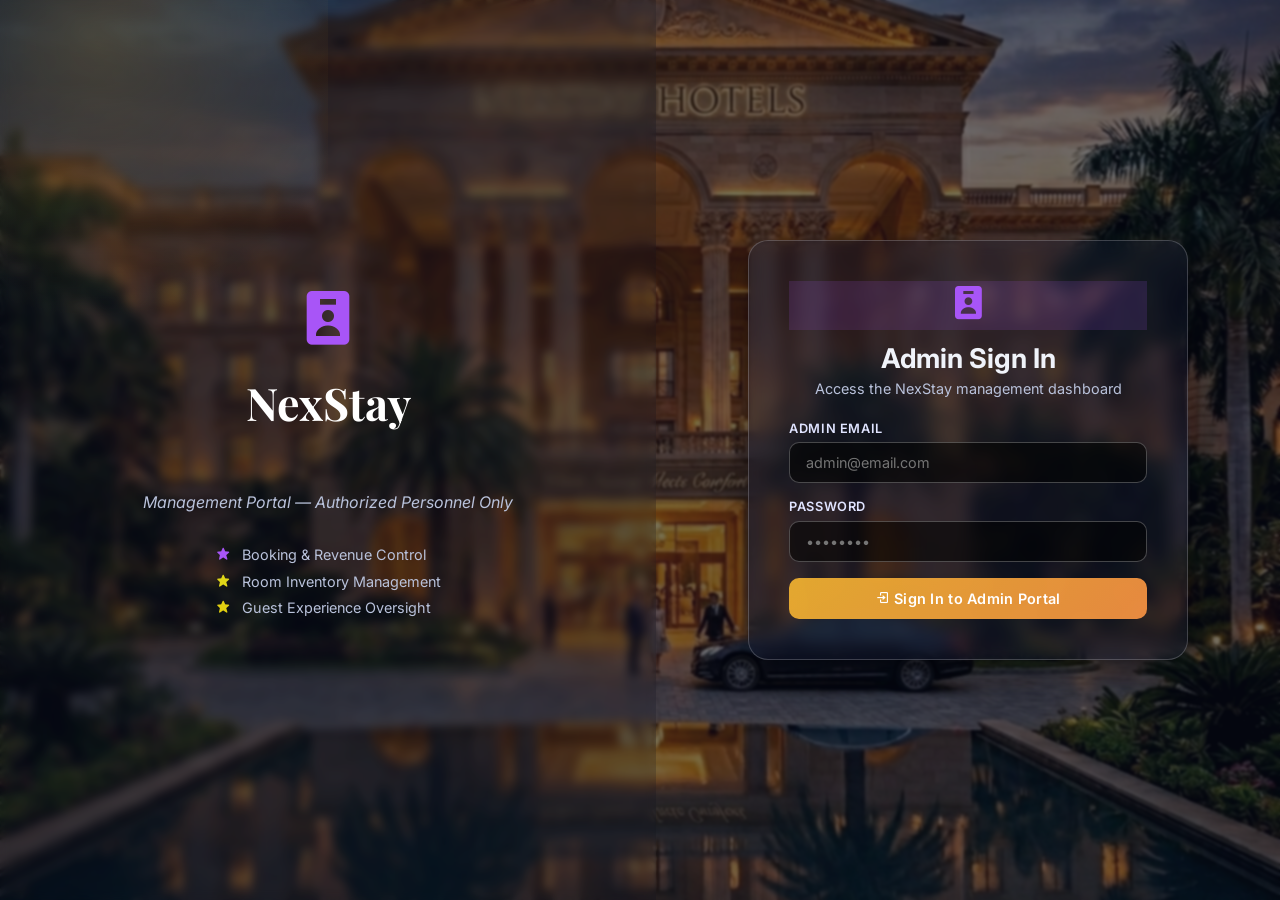
<file: admin.html>
<!DOCTYPE html>
<html lang="en">

<head>
  <meta charset="UTF-8" />
  <meta name="viewport" content="width=device-width,initial-scale=1.0" />
  <title>NexStay Hotel — Admin Portal</title>
  <meta name="description" content="NexStay Hotel Admin Portal — Manage bookings, rooms, and hotel operations." />
  <link rel="preconnect" href="https://fonts.googleapis.com" />
  <link
    href="https://fonts.googleapis.com/css2?family=Inter:wght@300;400;500;600;700;800&family=Playfair+Display:wght@600;700&display=swap"
    rel="stylesheet" />
  <link rel="stylesheet" href="style.css" />
  <link href='https://unpkg.com/boxicons@2.1.4/css/boxicons.min.css' rel='stylesheet'>
  <style>
    .admin-portal-hint {
      background: transparent;
      border: 1px solid rgb(236, 205, 34);
      border-radius: 8px;
      padding: .55rem .9rem;
      font-size: .8rem;
      color: black;
      line-height: 1.4;
      margin-bottom: .75rem;
    }

    .admin-portal-hint a {
      color: goldenrod;
      cursor: pointer;
    }
  </style>
</head>

<body>

  <!-- ===== ADMIN LOGIN ===== -->
  <div id="admin-auth-section">
    <div id="page-admin-login" class="auth-page active" style="min-height:100vh;display:flex">
      <div class="auth-left">
        <div class="auth-brand-hero">
          <div class="hero-logo" style="background:transparent;border-color:transparent"><i class='bx bxs-user-badge'
              style="color:#a855f7"></i></div>
          <h1 class="hero-hotel-name">NexStay<br /><span style="color:transparent">Admin</span></h1>
          <p class="hero-tagline">Management Portal — Authorized Personnel Only</p>
          <div class="hero-features">
            <div class="hero-feat"><span><i class='bx bxs-star' style="color:#a855f7"></i></span> Booking & Revenue
              Control</div>
            <div class="hero-feat"><span><i class='bx bxs-star' style="color:#e0d618"></i></span> Room Inventory
              Management</div>
            <div class="hero-feat"><span><i class='bx bxs-star' style="color:#e1cf11"></i></span> Guest Experience
              Oversight</div>
          </div>
        </div>
      </div>
      <div class="auth-right">
        <div class="auth-card">
          <div class="auth-card-icon" style="background:rgba(168,85,247,.15);border-color:rgba(168,85,247,.3)"><i
              class='bx bxs-user-badge' style="color:#a855f7"></i></div>
          <h2 class="auth-title">Admin Sign In</h2>
          <p class="auth-sub">Access the NexStay management dashboard</p>
          <div id="admin-login-error" class="auth-error hidden"></div>

          <div class="form-group">
            <label>Admin Email</label>
            <input type="email" id="admin-email" placeholder="admin@email.com" />
          </div>
          <div class="form-group">
            <label>Password</label>
            <input type="password" id="admin-pw" placeholder="••••••••"
              onkeydown="if(event.key==='Enter') adminLogin()" />
          </div>
          <button class="btn-primary full-w" onclick="adminLogin()"
            style="background:linear-gradient(135deg,#7c3aed,#a855f7)">
            <i class='bx bx-log-in'></i> Sign In to Admin Portal
          </button>
        </div>
      </div>
    </div>
  </div>

  <!-- ===== ADMIN APP ===== -->
  <div id="admin-app-section" class="hidden">
    <div class="app-layout">
      <!-- SIDEBAR -->
      <aside class="sidebar">
        <div class="sidebar-brand">
          <i class='bx bxs-user-badge' style="color:#a855f7"></i>
          <span>NexStay <strong>Admin</strong></span>
        </div>
        <nav class="sidebar-nav">
          <div class="nav-label">MANAGEMENT</div>
          <a class="nav-item" id="anav-dashboard" onclick="ashowPage('dashboard')"><span class="nav-icon"><i
                class='bx bxs-dashboard'></i></span> Dashboard</a>
          <a class="nav-item" id="anav-allbookings" onclick="ashowPage('allbookings')"><span class="nav-icon"><i
                class='bx bx-list-ul'></i></span> All Bookings</a>
          <a class="nav-item" id="anav-rooms" onclick="ashowPage('rooms')"><span class="nav-icon"><i
                class='bx bx-bed'></i></span> Manage Rooms</a>
          <div class="nav-label" style="margin-top:1rem">ACCOUNT</div>
          <a class="nav-item" id="anav-settings" onclick="ashowPage('settings')"><span class="nav-icon"><i
                class='bx bx-cog'></i></span> Settings</a>
          <a class="nav-item" onclick="adminLogout()"><span class="nav-icon"><i class='bx bx-log-out'></i></span>
            Logout</a>
        </nav>
        <div class="sidebar-footer" id="admin-sidebar-user">
          <div class="footer-avatar" id="admin-avatar">A</div>
          <div>
            <div class="footer-name" id="admin-name">—</div>
            <div class="footer-role" style="color:#e5da0a;font-size:.72rem">Administrator</div>
          </div>
        </div>
      </aside>

      <!-- MAIN -->
      <main class="main-content">
        <div class="topbar">
          <div class="topbar-hotel"><i class='bx bxs-user-badge' style="color:#f0f81a"></i> <strong>NexStay
              Admin</strong> <span class="topbar-divider">|</span> <span id="admin-topbar-page">Dashboard</span></div>
          <div class="topbar-right">
            <span class="topbar-user" onclick="ashowPage('settings')"><i class='bx bx-user'></i> <span
                id="admin-topbar-name">Admin</span></span>
          </div>
        </div>

        <!-- DASHBOARD -->
        <div id="apage-dashboard" class="page active">
          <div class="page-header">
            <div>
              <h1 class="page-title">Admin Dashboard</h1>
              <p class="page-sub">Hotel operations overview — bookings, revenue, and room status</p>
            </div>
          </div>
          <div class="stats-grid">
            <div class="stat-card" style="--accent:#f7b731">
              <div class="stat-icon"><i class='bx bx-wallet'></i></div>
              <div class="stat-value" id="astat-revenue">₱0</div>
              <div class="stat-label">Total Revenue</div>
              <div class="stat-trend">↑ Confirmed bookings</div>
            </div>
            <div class="stat-card" style="--accent:#00c9a7">
              <div class="stat-icon"><i class='bx bx-check-circle'></i></div>
              <div class="stat-value" id="astat-confirmed">0</div>
              <div class="stat-label">Confirmed Bookings</div>
              <div class="stat-trend">↑ Active reservations</div>
            </div>
            <div class="stat-card" style="--accent:#f7b731">
              <div class="stat-icon"><i class='bx bx-bed'></i></div>
              <div class="stat-value" id="astat-available">0</div>
              <div class="stat-label">Available Rooms</div>
              <div class="stat-trend" id="astat-avail-sub">of 0 total rooms</div>
            </div>
            <div class="stat-card" style="--accent:#a855f7">
              <div class="stat-icon"><i class='bx bx-link'></i></div>
              <div class="stat-label" style="font-size:.82rem;margin-top:.3rem">Portal Links</div>
              <a href="/" target="_blank" class="portal-link-btn portal-link-user"
                style="margin-top:.3rem;font-size:.75rem">User / Guest Portal</a>
            </div>
          </div>
          <div class="dashboard-grid">
            <div class="card">
              <div class="card-header">
                <h2 class="card-title"><i class='bx bx-calendar'
                    style='color:var(--gold);margin-right:.4rem'></i>Booking Calendar</h2>
                <button class="btn-ghost" onclick="ashowPage('allbookings')">View All →</button>
              </div>
              <div class="cal-nav">
                <button class="cal-nav-btn" onclick="acalPrev()"><i class='bx bx-chevron-left'></i></button>
                <span id="acal-month-label" class="cal-month-label">—</span>
                <button class="cal-nav-btn" onclick="acalNext()"><i class='bx bx-chevron-right'></i></button>
              </div>
              <div class="cal-grid" id="acal-grid"></div>
              <div class="cal-legend">
                <span class="cal-dot" style="background:var(--gold)"></span><span>Booked</span>
                <span class="cal-dot" style="background:#00c9a7"></span><span>Check-In</span>
                <span class="cal-dot" style="background:#fd9644"></span><span>Check-Out</span>
                <span class="cal-dot" style="background:#a855f7"></span><span>Today</span>
              </div>
              <div id="acal-events-list" style="margin-top:.8rem"></div>
            </div>
            <div class="side-cards">
              <div class="card">
                <div class="card-header" style="margin-bottom:.8rem">
                  <h2 class="card-title"><i class='bx bx-list-ul'
                      style='color:var(--gold);margin-right:.4rem'></i>Recent Bookings</h2>
                  <button class="btn-ghost" onclick="ashowPage('allbookings')">View All →</button>
                </div>
                <div id="adash-recent-bookings"></div>
              </div>
              <div class="card">
                <h2 class="card-title" style="margin-bottom:1rem">Room Status</h2>
                <div id="aroom-status-list"></div>
              </div>
              <div class="card">
                <h2 class="card-title" style="margin-bottom:1rem"><i class='bx bx-line-chart' style='color:var(--gold);margin-right:.4rem'></i>Revenue Breakdown</h2>
                <div id="arevenue-breakdown-list"></div>
              </div>
            </div>
          </div>
        </div>

        <!-- ALL BOOKINGS -->
        <div id="apage-allbookings" class="page">
          <div class="page-header">
            <div>
              <h1 class="page-title">All Bookings</h1>
              <p class="page-sub">View, update, and manage all hotel reservations</p>
            </div>
          </div>
          <div class="card">
            <div class="card-header" style="margin-bottom:1rem">
              <select id="aab-filter" onchange="arenderAllBookings()" class="form-control" style="width:auto">
                <option value="All">All Bookings</option>
                <option value="Confirmed">Confirmed</option>
                <option value="Pending">Pending</option>
                <option value="Completed">Completed</option>
                <option value="Cancelled">Cancelled</option>
              </select>
            </div>
            <div style="overflow-x:auto">
              <table class="bookings-table">
                <thead>
                  <tr>
                    <th>Ref</th>
                    <th>Guest</th>
                    <th>Room</th>
                    <th>Check-In</th>
                    <th>Check-Out</th>
                    <th>Total</th>
                    <th>Status</th>
                    <th>Actions</th>
                  </tr>
                </thead>
                <tbody id="aall-tbody"></tbody>
              </table>
            </div>
          </div>
        </div>

        <!-- MANAGE ROOMS -->
        <div id="apage-rooms" class="page">
          <div class="page-header">
            <div>
              <h1 class="page-title">Manage Rooms</h1>
              <p class="page-sub">Add, edit, and configure hotel rooms</p>
            </div>
            <button class="btn-primary" onclick="aopenAddRoomModal()"><i class='bx bx-plus'></i> Add Room</button>
          </div>
          <div class="card">
            <div id="arooms-table-wrap" style="overflow-x:auto">
              <table class="bookings-table">
                <thead>
                  <tr>
                    <th>ID</th>
                    <th>Name</th>
                    <th>Type</th>
                    <th>Floor</th>
                    <th>Cap</th>
                    <th>Rate/Night</th>
                    <th>Status</th>
                    <th>Rating</th>
                    <th>Actions</th>
                  </tr>
                </thead>
                <tbody id="arooms-tbody"></tbody>
              </table>
            </div>
          </div>
        </div>

        <!-- SETTINGS -->
        <div id="apage-settings" class="page">
          <div class="page-header">
            <div>
              <h1 class="page-title">Admin Settings</h1>
              <p class="page-sub">Manage your admin profile and password</p>
            </div>
          </div>
          <div class="settings-grid">
            <div class="card">
              <div class="section-label">PROFILE</div>
              <h2 class="card-title" style="margin-bottom:1.2rem">Edit Profile</h2>
              <div class="form-row">
                <div class="form-group"><label>First Name</label><input type="text" id="aset-fname" /></div>
                <div class="form-group"><label>Last Name</label><input type="text" id="aset-lname" /></div>
              </div>
              <div class="form-group"><label>Email</label><input type="email" id="aset-email" /></div>
              <div class="form-group"><label>Phone</label><input type="tel" id="aset-phone" /></div>
              <button class="btn-primary" onclick="asaveProfile()"><i class='bx bx-save'></i> Save Profile</button>
            </div>
            <div class="card">
              <div class="section-label">SECURITY</div>
              <h2 class="card-title" style="margin-bottom:1.2rem">Change Password</h2>
              <div class="form-group"><label>Current Password</label><input type="password" id="aset-oldpw" /></div>
              <div class="form-group"><label>New Password</label><input type="password" id="aset-newpw" /></div>
              <div class="form-group"><label>Confirm New Password</label><input type="password" id="aset-cpw" /></div>
              <button class="btn-primary" onclick="achangePassword()"><i class='bx bx-lock-alt'></i> Change
                Password</button>
            </div>
          </div>
        </div>
      </main>
    </div>
  </div>

  <!-- MANAGE ROOM MODAL -->
  <div id="amanage-room-modal" class="modal-overlay" onclick="acloseManageRoomModal(event)"
    style="display:none;z-index:3000">
    <div class="modal-box" style="max-width:560px;max-height:90vh;overflow-y:auto">
      <button class="modal-close" onclick="acloseManageRoomModal()"><i class='bx bx-x'></i></button>
      <div style="padding:1.5rem 0 0">
        <div class="section-label" id="amr-mode-label">MANAGE ROOM</div>
        <h2 class="card-title" id="amanage-room-title" style="margin-bottom:1.5rem">Edit Room Details</h2>
        <div class="form-group">
          <label style="display:flex;align-items:center;justify-content:space-between">
            <span>Room Photos</span>
            <label for="amr-photo-upload" class="btn-ghost" style="cursor:pointer;font-size:.8rem;color:var(--gold)"><i
                class='bx bx-image-add'></i> Add Photo</label>
          </label>
          <input type="file" id="amr-photo-upload" accept="image/*" multiple style="display:none"
            onchange="amrHandleUpload(this)" />
          <div id="amr-photo-preview" class="mr-photo-grid"></div>
        </div>
        <div class="form-group"><label>Room ID / Number</label><input type="text" id="amr-id" placeholder="e.g. 401" />
        </div>
        <div class="form-group"><label>Room Name</label><input type="text" id="amr-name"
            placeholder="e.g. The Ocean Suite" /></div>
        <div class="form-row">
          <div class="form-group"><label>Room Type</label>
            <select id="amr-type">
              <option value="Standard">Standard</option>
              <option value="Deluxe">Deluxe</option>
              <option value="Suite">Suite</option>
              <option value="Family">Family</option>
            </select>
          </div>
          <div class="form-group"><label>Floor</label><input type="text" id="amr-floor" placeholder="e.g. Floor 4" />
          </div>
        </div>
        <div class="form-group" id="amr-status-wrap" style="display:none">
          <label>Room Status <span style="color:var(--text-muted);font-size:.78rem">(auto-managed)</span></label>
          <select id="amr-status">
            <option value="Available">Available</option>
            <option value="Occupied">Occupied</option>
            <option value="Maintenance">Maintenance — Set manually</option>
          </select>
        </div>
        <div class="form-row">
          <div class="form-group"><label>Rate per Night (₱)</label><input type="number" id="amr-rate"
              placeholder="e.g. 2500" min="0" /></div>
          <div class="form-group"><label>Capacity (guests)</label><input type="number" id="amr-cap" placeholder="e.g. 2"
              min="1" max="10" /></div>
        </div>
        <div class="form-group"><label>Description</label><textarea id="amr-desc" rows="3"
            placeholder="Room description..."></textarea></div>
        <div class="form-group"><label>Amenities <span
              style="color:var(--text-muted);font-size:.78rem">(comma-separated)</span></label><input type="text"
            id="amr-amenities" placeholder="WiFi, TV, AC, Mini-bar" /></div>
        <div class="form-group">
          <label>What's Inside This Room <span style="color:var(--text-muted);font-size:.78rem">(one item per
              line)</span></label>
          <textarea id="amr-inside" rows="4"
            placeholder="Queen Bed&#10;42&quot; Smart TV&#10;Rain Shower&#10;Coffee Maker"></textarea>
        </div>
        <div class="form-actions" style="margin-top:1.2rem">
          <button class="btn-outline" onclick="acloseManageRoomModal()">Cancel</button>
          <button class="btn-primary" onclick="asaveRoomChanges()"><i class='bx bx-save'></i> Save Changes</button>
        </div>
      </div>
    </div>
  </div>

  <div id="admin-toast" class="toast"></div>
  <script src="admin.js"></script>
</body>

</html>
</file>
<file: style.css>
:root {
    --bg-trans: rgba(10, 15, 30, 0.65);
    --sidebar-trans: rgba(6, 10, 22, 0.7);
    --card-glass: rgba(20, 28, 45, 0.65);
    --border-glass: rgba(255, 255, 255, 0.2);
    --text: #f0f3fa;
    --text-muted: #b9c2db;
    --accent: #6c63ff;
    --accent2: #f7b731;
    --gold: #f7c35c;
    --success: #2edfa7;
    --danger: #ff7b89;
    --warning: #fdac6e;
    --radius: 18px;
    --shadow: 0 12px 32px rgba(0, 0, 0, 0.35);
}

* {
    margin: 0;
    padding: 0;
    box-sizing: border-box;
}

body {
    font-family: 'Inter', sans-serif;
    background: url('images/Gemini_Generated_Image_cyi25ocyi25ocyi2.png') no-repeat center center fixed;
    background-size: cover;
    color: var(--text);
    min-height: 100vh;
    overflow-x: hidden;
}

/* Overlay for better text readability while keeping background visible */
body::before {
    content: '';
    position: fixed;
    top: 0;
    left: 0;
    width: 100%;
    height: 100%;
    background: rgba(8, 12, 28, 0.55);
    backdrop-filter: blur(1px);
    z-index: -1;
    pointer-events: none;
}

a {
    cursor: pointer;
    text-decoration: none;
}

input,
select,
textarea {
    width: 100%;
    padding: 0.7rem 1rem;
    border-radius: 10px;
    border: 1.5px solid rgba(255, 255, 255, 0.25);
    background: rgba(0, 0, 0, 0.55) !important;
    color: var(--text);
    font-family: 'Inter', sans-serif;
    font-size: 0.9rem;
    outline: none;
    transition: 0.2s;
}

input:focus,
select:focus,
textarea:focus {
    border-color: var(--accent);
    background: rgba(20, 30, 55, 0.9) !important;
    box-shadow: 0 0 0 3px rgba(247, 183, 49, 0.15);
}

textarea {
    resize: vertical;
}

label {
    display: block;
    font-size: 0.8rem;
    font-weight: 600;
    color: #e0e4ff;
    margin-bottom: 0.4rem;
    text-transform: uppercase;
    letter-spacing: 0.05em;
}

.hidden {
    display: none !important;
}

/* BUTTONS */
.btn-primary {
    background: linear-gradient(135deg, rgba(247, 183, 49, 0.9), rgba(253, 150, 68, 0.9)) !important;
    backdrop-filter: blur(2px);
    color: #fff;
    border: none;
    padding: 0.75rem 1.5rem;
    border-radius: 10px;
    font-family: 'Inter', sans-serif;
    font-weight: 600;
    font-size: 0.9rem;
    cursor: pointer;
    transition: 0.25s;
    letter-spacing: 0.02em;
}

.btn-primary:hover {
    transform: translateY(-2px);
    box-shadow: 0 8px 24px rgba(247, 183, 49, 0.4);
}

.btn-outline {
    background: rgba(0, 0, 0, 0.5) !important;
    color: var(--text);
    border: 1.5px solid rgba(255, 255, 255, 0.3);
    padding: 0.75rem 1.5rem;
    border-radius: 10px;
    font-family: 'Inter', sans-serif;
    font-weight: 500;
    font-size: 0.9rem;
    cursor: pointer;
    transition: 0.25s;
}

.btn-outline:hover {
    border-color: var(--accent);
    color: var(--accent);
    background: rgba(247, 183, 49, 0.2) !important;
}

.btn-ghost {
    background: transparent;
    border: none;
    color: var(--accent);
    font-family: 'Inter', sans-serif;
    font-weight: 600;
    font-size: 0.85rem;
    cursor: pointer;
    padding: 0.4rem 0.8rem;
    border-radius: 8px;
    transition: 0.2s;
}

.btn-ghost:hover {
    background: rgba(247, 183, 49, 0.15);
}

.full-w {
    width: 100%;
}

/* AUTH */
#auth-section {
    min-height: 100vh;
}

.auth-page {
    display: none;
    min-height: 100vh;
    flex-direction: row;
}

.auth-page.active {
    display: flex;
}

.auth-left {
    flex: 1;
    background: rgba(10, 15, 32, 0.2) !important;
    backdrop-filter: blur(5px);
    display: flex;
    align-items: center;
    justify-content: center;
    padding: 3rem;
    position: relative;
    overflow: hidden;
}

.auth-left::before {
    content: '';
    position: absolute;
    top: -30%;
    left: -20%;
    width: 70%;
    height: 70%;
    background: radial-gradient(circle, rgba(247, 183, 49, 0.2) 0%, transparent 70%);
    pointer-events: none;
}

.auth-brand-hero {
    text-align: center;
    position: relative;
    z-index: 1;
}

.hero-logo {
    font-size: 4rem;
    margin-bottom: 1rem;
    animation: float 3s ease-in-out infinite;
}

@keyframes float {

    0%,
    100% {
        transform: translateY(0);
    }

    50% {
        transform: translateY(-10px);
    }
}

.hero-hotel-name {
    font-family: 'Playfair Display', serif;
    font-size: 2.8rem;
    line-height: 1.15;
    color: #fff;
    margin-bottom: 0.75rem;
}

.hero-hotel-name span {
    color: var(--gold);
}

.hero-tagline {
    color: var(--text-muted);
    font-size: 1rem;
    margin-bottom: 2rem;
    font-style: italic;
}

.hero-features {
    display: flex;
    flex-direction: column;
    gap: 0.6rem;
    text-align: left;
    display: inline-flex;
}

.hero-feat {
    color: var(--text-muted);
    font-size: 0.9rem;
}

.hero-feat span {
    color: var(--gold);
    margin-right: 0.5rem;
}

.auth-right {
    flex: 1;
    display: flex;
    align-items: center;
    justify-content: center;
    padding: 2rem;
    background: transparent !important;
}

.auth-card {
    background: rgba(20, 28, 50, 0.35) !important;
    backdrop-filter: blur(8px);
    border: 1px solid rgba(255, 255, 255, 0.2);
    border-radius: 20px;
    padding: 2.5rem;
    width: 100%;
    max-width: 440px;
    box-shadow: var(--shadow);
}

.auth-card-icon {
    font-size: 2.5rem;
    text-align: center;
    margin-bottom: 0.75rem;
}

.auth-title {
    font-size: 1.7rem;
    font-weight: 700;
    text-align: center;
    margin-bottom: 0.3rem;
}

.auth-sub {
    text-align: center;
    color: var(--text-muted);
    font-size: 0.9rem;
    margin-bottom: 1.5rem;
}

.auth-btn {
    margin-top: 0.5rem;
    padding: 0.9rem;
}

.auth-switch {
    text-align: center;
    margin-top: 1rem;
    font-size: 0.85rem;
    color: var(--text-muted);
}

.auth-switch a {
    color: var(--accent);
    font-weight: 600;
    cursor: pointer;
}

.auth-switch a:hover {
    text-decoration: underline;
}

.auth-error {
    background: rgba(252, 92, 125, 0.15);
    border: 1px solid var(--danger);
    color: var(--danger);
    padding: 0.75rem 1rem;
    border-radius: 10px;
    font-size: 0.85rem;
    margin-bottom: 1rem;
}

.auth-demo-hint {
    text-align: center;
    margin-top: 0.75rem;
    font-size: 0.75rem;
    color: var(--text-muted);
    background: rgba(0, 0, 0, 0.5);
    backdrop-filter: blur(4px);
    padding: 0.5rem;
    border-radius: 8px;
}

.pw-wrap {
    position: relative;
}

.pw-wrap input {
    padding-right: 2.8rem;
}

.pw-toggle {
    position: absolute;
    right: 0.75rem;
    top: 50%;
    transform: translateY(-50%);
    background: none;
    border: none;
    cursor: pointer;
    font-size: 1rem;
    color: var(--text-muted);
}

/* APP LAYOUT */
#app-section {
    display: flex;
    min-height: 100vh;
}

.sidebar {
    width: 240px;
    background: rgba(6, 10, 22, 0.7) !important;
    backdrop-filter: blur(16px);
    border-right: 1px solid rgba(255, 255, 255, 0.15);
    display: flex;
    flex-direction: column;
    position: fixed;
    top: 0;
    left: 0;
    height: 100vh;
    z-index: 100;
    transition: 0.3s;
}

.sidebar-brand {
    padding: 1.5rem 1.25rem 1rem;
    display: flex;
    align-items: center;
    gap: 0.75rem;
    border-bottom: 1px solid rgba(255, 255, 255, 0.1);
}

.brand-icon {
    font-size: 1.8rem;
}

.brand-name {
    font-family: 'Playfair Display', serif;
    font-size: 1.1rem;
    font-weight: 700;
    color: #fff;
}

.brand-sub {
    font-size: 0.7rem;
    color: var(--text-muted);
}

.sidebar-nav {
    flex: 1;
    padding: 1rem 0.75rem;
    overflow-y: auto;
}

.nav-label {
    font-size: 0.65rem;
    font-weight: 700;
    color: var(--text-muted);
    letter-spacing: 0.12em;
    padding: 0.5rem 0.5rem 0.25rem;
    text-transform: uppercase;
}

.nav-item {
    display: flex;
    align-items: center;
    gap: 0.75rem;
    padding: 0.7rem 0.9rem;
    border-radius: 10px;
    color: var(--text-muted);
    font-size: 0.88rem;
    font-weight: 500;
    margin-bottom: 0.15rem;
    transition: 0.2s;
    cursor: pointer;
}

.nav-item:hover {
    background: rgba(247, 183, 49, 0.2);
    color: var(--text);
}

.nav-item.active {
    background: linear-gradient(135deg, rgba(247, 183, 49, 0.3), rgba(253, 150, 68, 0.15));
    color: #fff;
    border-left: 3px solid var(--accent);
}

.nav-icon {
    font-size: 1rem;
    width: 20px;
    text-align: center;
}

.sidebar-footer {
    padding: 1rem 1.25rem;
    border-top: 1px solid rgba(255, 255, 255, 0.1);
    display: flex;
    align-items: center;
    gap: 0.75rem;
}

.footer-avatar {
    width: 36px;
    height: 36px;
    border-radius: 50%;
    background: linear-gradient(135deg, var(--accent), var(--accent2));
    display: flex;
    align-items: center;
    justify-content: center;
    font-weight: 700;
    font-size: 0.85rem;
    flex-shrink: 0;
}

.footer-name {
    font-size: 0.85rem;
    font-weight: 600;
    color: #fff;
}

.footer-role {
    font-size: 0.72rem;
    color: var(--text-muted);
}

.main-content {
    margin-left: 240px;
    flex: 1;
    display: flex;
    flex-direction: column;
    min-height: 100vh;
}

.topbar {
    background: rgba(10, 15, 30, 0.7) !important;
    backdrop-filter: blur(14px);
    border-bottom: 1px solid rgba(255, 255, 255, 0.15);
    padding: 0.85rem 1.75rem;
    display: flex;
    justify-content: space-between;
    align-items: center;
    position: sticky;
    top: 0;
    z-index: 50;
}

.topbar-hotel {
    font-size: 0.88rem;
    color: var(--text-muted);
}

.topbar-hotel strong {
    color: #fff;
}

.topbar-divider {
    margin: 0 0.5rem;
    opacity: 0.4;
}

.topbar-right {
    display: flex;
    align-items: center;
    gap: 1rem;
}

.topbar-user {
    font-size: 0.85rem;
    color: var(--text-muted);
    cursor: pointer;
    padding: 0.35rem 0.75rem;
    border-radius: 8px;
    transition: 0.2s;
    background: rgba(255, 255, 255, 0.04);
}

.topbar-user:hover {
    background: rgba(247, 183, 49, 0.12);
    color: var(--accent);
}

/* PAGES */
.page {
    display: none;
    padding: 2rem 1.75rem;
    animation: fadeIn 0.3s ease;
}

.page.active {
    display: block;
}

@keyframes fadeIn {
    from {
        opacity: 0;
        transform: translateY(8px);
    }

    to {
        opacity: 1;
        transform: translateY(0);
    }
}

.page-header {
    display: flex;
    justify-content: space-between;
    align-items: flex-start;
    margin-bottom: 1.75rem;
}

.page-title {
    font-size: 1.6rem;
    font-weight: 700;
    color: #fff;
    margin-bottom: 0.25rem;
}

.page-sub {
    color: var(--text-muted);
    font-size: 0.9rem;
}

.header-badge {
    background: rgba(247, 183, 49, 0.2);
    border: 1px solid rgba(247, 183, 49, 0.4);
    color: var(--accent);
    font-size: 0.72rem;
    font-weight: 600;
    padding: 0.35rem 0.75rem;
    border-radius: 20px;
    letter-spacing: 0.05em;
}

/* CARDS - All cards now have glass effect */
.card,
.stat-card,
.modal-box,
.filter-bar,
.confirm-body,
.billing-box,
.settings-avatar-row,
.summary-card,
.room-card,
.confirm-success {
    background: rgba(15, 22, 40, 0.15) !important;
    backdrop-filter: blur(4px) !important;
    border: 1px solid rgba(255, 255, 255, 0.2);
    border-radius: var(--radius);
    transition: 0.25s;
}

.card:hover,
.room-card:hover {
    border-color: rgba(247, 183, 49, 0.4);
    transform: translateY(-4px);
}

.card-header {
    display: flex;
    justify-content: space-between;
    align-items: center;
    margin-bottom: 1.25rem;
}

.card-title {
    font-size: 1rem;
    font-weight: 700;
    color: #fff;
}

/* STATS */
.stats-grid {
    display: grid;
    grid-template-columns: repeat(4, 1fr);
    gap: 1rem;
    margin-bottom: 1.5rem;
}

.stat-card {
    padding: 1.25rem 1.5rem;
    position: relative;
    overflow: hidden;
    cursor: default;
}

.stat-card::before {
    content: '';
    position: absolute;
    top: 0;
    left: 0;
    right: 0;
    height: 3px;
    background: var(--accent);
}

.stat-icon {
    font-size: 1.6rem;
    margin-bottom: 0.5rem;
}

.stat-value {
    font-size: 1.8rem;
    font-weight: 800;
    color: #fff;
    margin-bottom: 0.2rem;
}

.stat-label {
    font-size: 0.8rem;
    color: var(--text-muted);
    font-weight: 500;
}

.stat-trend {
    font-size: 0.75rem;
    color: var(--success);
    margin-top: 0.4rem;
    font-weight: 600;
}

/* DASHBOARD GRID */
.dashboard-grid {
    display: grid;
    grid-template-columns: 1fr 320px;
    gap: 1.25rem;
}

.side-cards {
    display: flex;
    flex-direction: column;
    gap: 1rem;
}

/* TABLE */
.table-wrap {
    overflow-x: auto;
}

.data-table {
    width: 100%;
    border-collapse: collapse;
    font-size: 0.85rem;
}

.data-table th {
    text-align: left;
    padding: 0.75rem 1rem;
    font-size: 0.72rem;
    font-weight: 700;
    color: var(--text-muted);
    text-transform: uppercase;
    letter-spacing: 0.08em;
    border-bottom: 1px solid rgba(255, 255, 255, 0.1);
}

.data-table td {
    padding: 0.85rem 1rem;
    border-bottom: 1px solid rgba(255, 255, 255, 0.08);
    color: var(--text);
    vertical-align: middle;
}

.data-table tr:hover td {
    background: rgba(247, 183, 49, 0.15) !important;
}

.data-table tr:last-child td {
    border-bottom: none;
}

/* ACTION BUTTONS */
.act-btn {
    background: rgba(247, 183, 49, 0.2);
    border: 1px solid rgba(247, 183, 49, 0.4);
    color: var(--accent);
    padding: 0.35rem 0.65rem;
    border-radius: 6px;
    font-size: 0.72rem;
    font-weight: 600;
    cursor: pointer;
    transition: 0.2s;
    font-family: 'Inter', sans-serif;
}

.act-btn:hover {
    background: var(--accent);
    color: #fff;
}

.act-btn.danger {
    background: rgba(252, 92, 125, 0.15);
    border-color: rgba(252, 92, 125, 0.3);
    color: var(--danger);
}

.act-btn.danger:hover {
    background: var(--danger);
    color: #fff;
}

/* BADGES */
.badge {
    padding: 0.3rem 0.75rem;
    border-radius: 20px;
    font-size: 0.72rem;
    font-weight: 700;
    letter-spacing: 0.04em;
    display: inline-block;
}

.badge-confirmed {
    background: rgba(0, 201, 167, 0.25);
    color: var(--success);
    border: 1px solid rgba(0, 201, 167, 0.5);
}

.badge-pending {
    background: rgba(247, 183, 49, 0.25);
    color: var(--gold);
    border: 1px solid rgba(247, 183, 49, 0.5);
}

.badge-completed {
    background: rgba(247, 183, 49, 0.25);
    color: var(--accent);
    border: 1px solid rgba(247, 183, 49, 0.5);
}

.badge-cancelled {
    background: rgba(252, 92, 125, 0.25);
    color: var(--danger);
    border: 1px solid rgba(252, 92, 125, 0.5);
}

/* ROOM STATUS */
.status-row {
    display: flex;
    justify-content: space-between;
    align-items: center;
    padding: 0.6rem 0;
    border-bottom: 1px solid rgba(255, 255, 255, 0.1);
    font-size: 0.85rem;
}

.status-row:last-child {
    border-bottom: none;
}

.status-dot {
    width: 9px;
    height: 9px;
    border-radius: 50%;
    display: inline-block;
    margin-right: 0.5rem;
}

/* FILTER BAR */
.filter-bar {
    display: flex;
    align-items: center;
    gap: 1rem;
    padding: 1rem 1.25rem;
    margin-bottom: 1.5rem;
    flex-wrap: wrap;
}

.filter-group {
    display: flex;
    flex-direction: column;
    gap: 0.3rem;
}

.filter-group label {
    font-size: 0.7rem;
    font-weight: 700;
    margin: 0;
}

.filter-group select {
    width: auto;
    padding: 0.5rem 0.9rem;
    font-size: 0.85rem;
}

.filter-count {
    margin-left: auto;
    font-size: 0.82rem;
    color: var(--text-muted);
    font-weight: 500;
}

.search-wrap {
    position: relative;
    display: flex;
    align-items: center;
}

.search-icon {
    position: absolute;
    left: 0.8rem;
    font-size: 0.9rem;
    pointer-events: none;
}

.search-wrap input {
    padding-left: 2.2rem;
    min-width: 220px;
}

/* ROOMS GRID */
.rooms-grid {
    display: grid;
    grid-template-columns: repeat(3, 1fr);
    gap: 1.25rem;
}

.room-card {
    overflow: hidden;
    cursor: pointer;
}

.room-card-img {
    position: relative;
    height: 185px;
    overflow: hidden;
}

.room-card-img img {
    width: 100%;
    height: 100%;
    object-fit: cover;
    transition: 0.4s;
}

.room-card:hover .room-card-img img {
    transform: scale(1.06);
}

.room-img-status {
    position: absolute;
    top: 0.6rem;
    left: 0.6rem;
    padding: 0.25rem 0.65rem;
    border-radius: 20px;
    font-size: 0.7rem;
    font-weight: 700;
}

.room-img-price {
    position: absolute;
    bottom: 0.6rem;
    right: 0.6rem;
    background: rgba(0, 0, 0, 0.75);
    color: #fff;
    padding: 0.25rem 0.7rem;
    border-radius: 8px;
    font-size: 0.8rem;
    font-weight: 700;
    backdrop-filter: blur(4px);
}

.room-card-body {
    padding: 1.1rem;
}

.room-card-top {
    display: flex;
    justify-content: space-between;
    align-items: flex-start;
    margin-bottom: 0.4rem;
}

.room-card-name {
    font-size: 1rem;
    font-weight: 700;
    color: #fff;
}

.room-card-rating {
    font-size: 0.78rem;
    color: var(--gold);
    font-weight: 600;
}

.room-card-meta {
    font-size: 0.78rem;
    color: var(--text-muted);
    margin-bottom: 0.75rem;
}

.amenity-tags {
    display: flex;
    flex-wrap: wrap;
    gap: 0.35rem;
    margin-bottom: 0.9rem;
}

.amenity-tag {
    background: rgba(247, 183, 49, 0.2);
    border: 1px solid rgba(247, 183, 49, 0.3);
    color: var(--accent);
    font-size: 0.7rem;
    font-weight: 600;
    padding: 0.2rem 0.55rem;
    border-radius: 6px;
}

/* BOOKING FORM */
.booking-form-grid {
    display: grid;
    grid-template-columns: 1fr 1fr;
    gap: 1.25rem;
}

.form-group {
    margin-bottom: 1rem;
}

.form-row {
    display: grid;
    grid-template-columns: 1fr 1fr;
    gap: 1rem;
}

.section-label {
    font-size: 0.68rem;
    font-weight: 700;
    color: var(--gold);
    letter-spacing: 0.1em;
    text-transform: uppercase;
    background: rgba(247, 183, 49, 0.15);
    border: 1px solid rgba(247, 183, 49, 0.3);
    padding: 0.2rem 0.6rem;
    border-radius: 6px;
    display: inline-block;
    margin-bottom: 0.75rem;
}

.summary-card {
    background: rgba(0, 0, 0, 0.5) !important;
}

.summary-row {
    display: flex;
    justify-content: space-between;
    padding: 0.6rem 0;
    border-bottom: 1px solid rgba(255, 255, 255, 0.1);
    font-size: 0.88rem;
}

.summary-row:last-of-type {
    border-bottom: none;
}

.summary-row.total {
    font-weight: 700;
    font-size: 1rem;
    color: #fff;
    border-top: 2px solid rgba(247, 183, 49, 0.4);
    padding-top: 0.75rem;
    margin-top: 0.25rem;
}

.summary-row.total span:last-child {
    color: var(--accent);
}

.sum-formula {
    font-size: 0.72rem;
    color: var(--text-muted);
    margin-top: 0.5rem;
    font-style: italic;
}

.form-actions {
    display: flex;
    gap: 0.75rem;
    margin-top: 1rem;
    justify-content: flex-end;
}

/* CONFIRM PAGE */
.confirm-wrap {
    max-width: 760px;
    margin: 0 auto;
}

.confirm-success {
    display: flex;
    align-items: center;
    gap: 1rem;
    border: 1px solid rgba(0, 201, 167, 0.4);
    padding: 1.25rem 1.5rem;
    margin-bottom: 1.5rem;
}

.confirm-icon {
    font-size: 2rem;
}

.confirm-title {
    font-size: 1.15rem;
    font-weight: 700;
    color: var(--success);
}

.confirm-sub {
    font-size: 0.85rem;
    color: var(--text-muted);
    margin-top: 0.2rem;
}

.confirm-body {
    padding: 1.75rem;
    margin-bottom: 1.25rem;
}

.confirm-ref-row {
    display: flex;
    justify-content: space-between;
    align-items: center;
    margin-bottom: 1.5rem;
    padding-bottom: 1.25rem;
    border-bottom: 1px solid rgba(255, 255, 255, 0.1);
}

.confirm-ref-label {
    font-size: 0.75rem;
    color: var(--text-muted);
    font-weight: 600;
    text-transform: uppercase;
    letter-spacing: 0.08em;
    margin-bottom: 0.3rem;
}

.confirm-ref-id {
    font-size: 1.6rem;
    font-weight: 800;
    color: #fff;
    font-family: 'Playfair Display', serif;
}

.confirm-details-grid {
    display: grid;
    grid-template-columns: 1fr 1fr;
    gap: 1.5rem;
    margin-bottom: 1.25rem;
}

.detail-section-label {
    font-size: 0.68rem;
    font-weight: 700;
    color: var(--text-muted);
    letter-spacing: 0.1em;
    text-transform: uppercase;
    margin-bottom: 0.75rem;
}

.detail-row {
    display: flex;
    justify-content: space-between;
    padding: 0.45rem 0;
    font-size: 0.88rem;
    border-bottom: 1px solid rgba(255, 255, 255, 0.08);
}

.detail-row:last-child {
    border-bottom: none;
}

.detail-row span {
    color: var(--text-muted);
}

.detail-row strong {
    color: #fff;
    text-align: right;
}

.billing-box {
    border: 1px solid rgba(247, 183, 49, 0.2);
    border-radius: 10px;
    padding: 1.25rem;
    margin-bottom: 0.75rem;
}

.detail-row.total {
    font-weight: 700;
    font-size: 1rem;
    border-top: 2px solid rgba(247, 183, 49, 0.4);
    padding-top: 0.75rem;
    margin-top: 0.2rem;
}

.detail-row.total span {
    color: var(--text);
}

.detail-row.total strong {
    color: var(--accent);
    font-size: 1.1rem;
}

.confirm-footer-note {
    font-size: 0.75rem;
    color: var(--text-muted);
    text-align: center;
}

.confirm-actions {
    display: flex;
    gap: 0.75rem;
    justify-content: center;
    flex-wrap: wrap;
}

/* SETTINGS */
.settings-grid {
    display: grid;
    grid-template-columns: 1fr 1fr;
    gap: 1.25rem;
}

.settings-avatar-row {
    display: flex;
    align-items: center;
    gap: 1.25rem;
    border-radius: 10px;
    padding: 1.25rem;
}

.settings-avatar {
    width: 64px;
    height: 64px;
    border-radius: 50%;
    background: linear-gradient(135deg, var(--accent), var(--accent2));
    display: flex;
    align-items: center;
    justify-content: center;
    font-size: 1.5rem;
    font-weight: 800;
    flex-shrink: 0;
    color: #fff;
}

.settings-avatar-name {
    font-size: 1.1rem;
    font-weight: 700;
    color: #fff;
}

.settings-avatar-role {
    font-size: 0.8rem;
    color: var(--accent);
    font-weight: 600;
    margin: 0.15rem 0;
}

.settings-avatar-email {
    font-size: 0.78rem;
    color: var(--text-muted);
}

.pref-row {
    display: flex;
    justify-content: space-between;
    align-items: center;
    padding: 0.9rem 0;
    border-bottom: 1px solid rgba(255, 255, 255, 0.1);
}

.pref-row:last-child {
    border-bottom: none;
}

.pref-label {
    font-size: 0.9rem;
    font-weight: 600;
    color: var(--text);
}

.pref-sub {
    font-size: 0.78rem;
    color: var(--text-muted);
    margin-top: 0.15rem;
}

.toggle {
    position: relative;
    display: inline-block;
    width: 44px;
    height: 24px;
    flex-shrink: 0;
}

.toggle input {
    opacity: 0;
    width: 0;
    height: 0;
}

.toggle-slider {
    position: absolute;
    inset: 0;
    background: rgba(45, 63, 87, 0.8);
    border-radius: 24px;
    cursor: pointer;
    transition: 0.3s;
}

.toggle-slider::before {
    content: '';
    position: absolute;
    width: 18px;
    height: 18px;
    left: 3px;
    bottom: 3px;
    background: #fff;
    border-radius: 50%;
    transition: 0.3s;
}

.toggle input:checked+.toggle-slider {
    background: var(--accent);
}

.toggle input:checked+.toggle-slider::before {
    transform: translateX(20px);
}

/* MODAL */
.modal-overlay {
    position: fixed;
    inset: 0;
    background: rgba(0, 0, 0, 0.7);
    backdrop-filter: blur(6px);
    z-index: 1000;
    display: none;
    align-items: center;
    justify-content: center;
    padding: 1.5rem;
}

.modal-overlay.open {
    display: flex;
}

.modal-box {
    max-width: 760px;
    width: 100%;
    max-height: 90vh;
    overflow-y: auto;
    position: relative;
    animation: modalIn 0.3s ease;
}

@keyframes modalIn {
    from {
        opacity: 0;
        transform: scale(0.95);
    }

    to {
        opacity: 1;
        transform: scale(1);
    }
}

.modal-close {
    position: absolute;
    top: 1rem;
    right: 1rem;
    background: rgba(0, 0, 0, 0.6);
    border: none;
    color: #fff;
    width: 34px;
    height: 34px;
    border-radius: 50%;
    cursor: pointer;
    font-size: 1rem;
    z-index: 10;
    display: flex;
    align-items: center;
    justify-content: center;
    transition: 0.2s;
}

.modal-close:hover {
    background: var(--danger);
}

.modal-img-wrap {
    position: relative;
    height: 280px;
    overflow: hidden;
    border-radius: 20px 20px 0 0;
}

.modal-img-wrap img {
    width: 100%;
    height: 100%;
    object-fit: cover;
}

.modal-img-badge {
    position: absolute;
    top: 1rem;
    left: 1rem;
    padding: 0.35rem 0.85rem;
    border-radius: 20px;
    font-size: 0.78rem;
    font-weight: 700;
}

.modal-img-price {
    position: absolute;
    bottom: 1rem;
    right: 1rem;
    background: rgba(0, 0, 0, 0.75);
    color: #fff;
    padding: 0.4rem 1rem;
    border-radius: 10px;
    font-size: 0.95rem;
    font-weight: 700;
    backdrop-filter: blur(6px);
}

.modal-content {
    padding: 1.75rem;
}

.modal-header-row {
    display: flex;
    justify-content: space-between;
    align-items: flex-start;
    margin-bottom: 0.75rem;
}

.modal-room-name {
    font-size: 1.5rem;
    font-weight: 700;
    color: #fff;
    margin-bottom: 0.25rem;
}

.modal-room-meta {
    font-size: 0.85rem;
    color: var(--text-muted);
}

.modal-rating {
    background: rgba(247, 183, 49, 0.15);
    color: var(--gold);
    padding: 0.35rem 0.75rem;
    border-radius: 10px;
    font-size: 0.85rem;
    font-weight: 700;
    border: 1px solid rgba(247, 183, 49, 0.3);
}

.modal-description {
    font-size: 0.9rem;
    color: var(--text-muted);
    line-height: 1.6;
    margin-bottom: 1.5rem;
}

.modal-section-title {
    font-size: 0.95rem;
    font-weight: 700;
    color: #fff;
    margin-bottom: 0.85rem;
    display: flex;
    align-items: center;
    gap: 0.5rem;
}

.modal-inside-grid {
    display: grid;
    grid-template-columns: 1fr 1fr;
    gap: 0.75rem;
    margin-bottom: 1.5rem;
}

.inside-item {
    display: flex;
    align-items: center;
    gap: 0.75rem;
    font-size: 0.85rem;
    color: var(--text);
    background: rgba(255, 255, 255, 0.05);
    padding: 0.75rem;
    border-radius: 10px;
}

.modal-amenities {
    display: flex;
    flex-wrap: wrap;
    gap: 0.5rem;
    margin-bottom: 1.5rem;
}

.modal-amenity {
    background: rgba(247, 183, 49, 0.15);
    color: var(--accent);
    padding: 0.4rem 0.85rem;
    border-radius: 20px;
    font-size: 0.8rem;
    font-weight: 600;
    border: 1px solid rgba(247, 183, 49, 0.3);
}

.modal-details-grid {
    display: grid;
    grid-template-columns: 1fr 1fr;
    gap: 1rem;
    background: rgba(0, 0, 0, 0.3);
    padding: 1.25rem;
    border-radius: 12px;
    margin-bottom: 1.5rem;
}

.modal-detail-item {
    display: flex;
    flex-direction: column;
    gap: 0.25rem;
}

.modal-detail-label {
    font-size: 0.75rem;
    color: var(--text-muted);
    text-transform: uppercase;
    letter-spacing: 0.05em;
    font-weight: 600;
}

.modal-detail-value {
    font-size: 0.95rem;
    color: #fff;
    font-weight: 500;
}

.modal-actions {
    display: flex;
    justify-content: flex-end;
    gap: 1rem;
    padding-top: 1.5rem;
    border-top: 1px solid rgba(255, 255, 255, 0.1);
}

/* PANORAMA / 360 VIEW */
#panorama-container {
    width: 100%;
    height: 300px;
    border-radius: 12px;
    overflow: hidden;
    margin-bottom: 1.5rem;
    display: none;
}

.vr-controls {
    display: flex;
    justify-content: center;
    align-items: center;
    gap: 1rem;
    margin-bottom: 1.5rem;
}

.vr-btn {
    background: rgba(255, 255, 255, 0.1);
    border: 1px solid rgba(255, 255, 255, 0.2);
    color: #fff;
    padding: 0.5rem 1rem;
    border-radius: 8px;
    font-size: 0.85rem;
    cursor: pointer;
    transition: 0.2s;
}

.vr-btn:hover {
    background: rgba(255, 255, 255, 0.2);
}

.vr-indicator {
    font-size: 0.85rem;
    color: var(--text-muted);
    font-weight: 600;
}

/* TOAST */
.toast {
    position: fixed;
    bottom: 20px;
    right: 20px;
    background: var(--success);
    color: #fff;
    padding: 0.85rem 1.5rem;
    border-radius: 10px;
    font-weight: 600;
    font-size: 0.9rem;
    box-shadow: 0 4px 12px rgba(0, 0, 0, 0.3);
    z-index: 9999;
    transform: translateY(100px);
    opacity: 0;
    transition: 0.4s cubic-bezier(0.175, 0.885, 0.32, 1.275);
}

.toast.show {
    transform: translateY(0);
    opacity: 1;
}

.toast.error {
    background: var(--danger);
}

/* RESPONSIVENESS */
@media (max-width: 1024px) {
    .stats-grid {
        grid-template-columns: 1fr 1fr;
    }

    .dashboard-grid {
        grid-template-columns: 1fr;
    }

    .rooms-grid {
        grid-template-columns: 1fr 1fr;
    }

    .booking-form-grid {
        grid-template-columns: 1fr;
    }
}

@media (max-width: 768px) {
    .sidebar {
        transform: translateX(-100%);
    }

    .main-content {
        margin-left: 0;
    }

    .stats-grid {
        grid-template-columns: 1fr;
    }

    .rooms-grid {
        grid-template-columns: 1fr;
    }

    .settings-grid {
        grid-template-columns: 1fr;
    }

    .confirm-details-grid {
        grid-template-columns: 1fr;
    }

    .auth-page {
        flex-direction: column;
    }
}

/* ===== LIGHT MODE ===== */
body.light {
    --text: #1a1a2e;
    --text-muted: #555566;
    --border-glass: rgba(0, 0, 0, 0.1);
    color: var(--text);
}

body.light #app-section::before, 
body.light #auth-section::before {
    background: rgba(255, 255, 255, 0.4);
}

body.light .card, 
body.light .stat-card, 
body.light .modal-box, 
body.light .filter-bar, 
body.light .auth-card,
body.light .billing-box,
body.light .summary-card,
body.light .room-card,
body.light .confirm-success {
    background: rgba(255, 255, 255, 0.45) !important;
    border: 1px solid rgba(0, 0, 0, 0.1);
    color: var(--text);
}

body.light .auth-left {
    background: rgba(255, 255, 255, 0.3) !important;
}

body.light .sidebar {
    background: rgba(240, 240, 245, 0.7);
    border-right: 1px solid var(--border-glass);
}

body.light .data-table th {
    background: rgba(0, 0, 0, 0.05);
    color: var(--text);
}

body.light .data-table tr {
    border-bottom: 1px solid rgba(0, 0, 0, 0.05);
}

body.light .data-table tr:hover {
    background: rgba(0, 0, 0, 0.02);
}

body.light input, 
body.light select, 
body.light textarea {
    background: rgba(255, 255, 255, 0.8);
    border: 1px solid rgba(0, 0, 0, 0.2);
    color: var(--text);
}

body.light .btn-outline {
    border-color: var(--text-muted);
    color: var(--text);
}

/* MODAL GALLERY */
.modal-gallery {
    display: flex;
    gap: 0.5rem;
    padding: 0.5rem 1.5rem;
    overflow-x: auto;
    background: rgba(0,0,0,0.1);
    border-bottom: 1px solid var(--border-glass);
}
.modal-gallery::-webkit-scrollbar {
    height: 4px;
}
.modal-gallery::-webkit-scrollbar-thumb {
    background: var(--border-glass);
    border-radius: 4px;
}
.modal-gallery img {
    width: 70px;
    height: 50px;
    object-fit: cover;
    border-radius: 6px;
    cursor: pointer;
    border: 2px solid transparent;
    opacity: 0.6;
    transition: 0.2s;
}
.modal-gallery img:hover, .modal-gallery img.active {
    opacity: 1;
    border-color: var(--accent);
}

body.light .btn-outline:hover {
    background: var(--text-muted);
    color: #fff;
}

body.light .room-card-body {
    background: rgba(255, 255, 255, 0.85);
}

body.light .topbar {
    border-bottom: 1px solid rgba(0, 0, 0, 0.1);
}

/* ===== GUEST CAPACITY DOTS ===== */
.guest-capacity-row {
    display: flex;
    align-items: center;
    gap: .4rem;
    font-size: .78rem;
    color: var(--text-muted);
    margin: .35rem 0;
}
.guest-capacity-row i { font-size: .9rem; color: var(--gold); }
.guest-dots { display: flex; gap: 3px; align-items: center; }
.guest-dot {
    width: 9px; height: 9px; border-radius: 50%;
    background: rgba(255,255,255,0.18);
    border: 1px solid rgba(255,255,255,0.25);
    transition: .2s;
}
.guest-dot.filled {
    background: linear-gradient(135deg, var(--gold), #fd9644);
    border-color: var(--gold);
    box-shadow: 0 0 4px rgba(247,183,49,.5);
}

/* ===== GUEST SLIDER FILTER ===== */
.guest-slider-group { min-width: 180px; }
.guest-slider-group label { display: flex; align-items: center; gap: .5rem; }
.slider-val-badge {
    background: linear-gradient(135deg, rgba(247,183,49,.3), rgba(253,150,68,.2));
    border: 1px solid rgba(247,183,49,.5);
    color: var(--gold);
    padding: .15rem .55rem;
    border-radius: 20px;
    font-size: .72rem;
    font-weight: 700;
    letter-spacing: .03em;
}
.slider-track-wrap { position: relative; padding-bottom: 1.2rem; }
.guest-slider {
    -webkit-appearance: none;
    appearance: none;
    width: 100%;
    height: 5px;
    border-radius: 5px;
    background: rgba(255,255,255,0.15);
    outline: none;
    padding: 0 !important;
    border: none !important;
    margin-bottom: .3rem;
}
.guest-slider::-webkit-slider-thumb {
    -webkit-appearance: none;
    width: 18px; height: 18px;
    border-radius: 50%;
    background: linear-gradient(135deg, var(--gold), #fd9644);
    cursor: pointer;
    border: 2px solid #fff;
    box-shadow: 0 2px 8px rgba(247,183,49,.5);
    transition: .2s;
}
.guest-slider::-webkit-slider-thumb:hover { transform: scale(1.2); }
.slider-ticks {
    display: flex;
    justify-content: space-between;
    font-size: .62rem;
    color: var(--text-muted);
    position: absolute;
    bottom: 0;
    left: 0; right: 0;
    pointer-events: none;
}

/* ===== DASHBOARD ROOMS SECTION ===== */
.dash-rooms-section {
    margin-top: 1.5rem;
    background: rgba(15,22,40,.15);
    backdrop-filter: blur(4px);
    border: 1px solid rgba(255,255,255,.2);
    border-radius: var(--radius);
    padding: 1.4rem 1.5rem;
}
.dash-rooms-header {
    display: flex;
    justify-content: space-between;
    align-items: center;
    margin-bottom: 1.1rem;
}
.dash-rooms-grid {
    display: grid;
    grid-template-columns: repeat(auto-fill, minmax(190px, 1fr));
    gap: .9rem;
}
.dash-room-card {
    background: rgba(10,15,30,.3);
    border: 1px solid rgba(255,255,255,.15);
    border-radius: 14px;
    overflow: hidden;
    cursor: pointer;
    transition: .25s;
}
.dash-room-card:hover {
    border-color: rgba(247,183,49,.5);
    transform: translateY(-3px);
    box-shadow: 0 8px 24px rgba(247,183,49,.15);
}
.dash-room-img {
    position: relative;
    height: 110px;
    overflow: hidden;
}
.dash-room-img img {
    width: 100%; height: 100%;
    object-fit: cover;
    transition: .4s;
}
.dash-room-card:hover .dash-room-img img { transform: scale(1.06); }
.dash-room-badge {
    position: absolute;
    top: .5rem; right: .5rem;
    font-size: .62rem;
    font-weight: 700;
    color: #fff;
    padding: .2rem .55rem;
    border-radius: 20px;
    backdrop-filter: blur(4px);
    letter-spacing: .04em;
}
.dash-room-info { padding: .7rem .85rem .85rem; }
.dash-room-name {
    font-size: .82rem;
    font-weight: 700;
    color: #fff;
    margin-bottom: .2rem;
    white-space: nowrap;
    overflow: hidden;
    text-overflow: ellipsis;
}
.dash-room-meta {
    font-size: .68rem;
    color: var(--text-muted);
    margin-bottom: .3rem;
}
.dash-room-rate {
    font-size: .88rem;
    font-weight: 800;
    color: var(--gold);
    margin-top: .35rem;
}
.dash-room-rate span {
    font-size: .68rem;
    font-weight: 500;
    color: var(--text-muted);
}

/* ============================================================
   LANDING PAGE STYLES
   ============================================================ */

/* NAV */
.land-nav {
    position: fixed;
    top: 0; left: 0; right: 0;
    z-index: 999;
    display: flex;
    align-items: center;
    justify-content: space-between;
    padding: 1rem 2.5rem;
    background: rgba(6, 10, 22, 0.75);
    backdrop-filter: blur(18px);
    border-bottom: 1px solid rgba(255,255,255,0.1);
}
.land-nav-brand {
    display: flex; align-items: center; gap: .6rem;
    font-family: 'Playfair Display', serif;
    font-size: 1.25rem; color: #fff;
}
.land-nav-brand i { font-size: 1.6rem; color: var(--gold); }
.land-nav-brand strong { color: var(--gold); }
.land-nav-actions { display: flex; gap: .75rem; align-items: center; }

/* BUTTONS */
.land-btn-gold {
    background: linear-gradient(135deg, #f7b731, #fd9644);
    color: #fff;
    border: none;
    padding: .6rem 1.4rem;
    border-radius: 10px;
    font-family: 'Inter', sans-serif;
    font-weight: 600;
    font-size: .88rem;
    cursor: pointer;
    transition: .25s;
    display: inline-flex; align-items: center; gap: .4rem;
}
.land-btn-gold:hover { transform: translateY(-2px); box-shadow: 0 8px 24px rgba(247,183,49,.4); }
.land-btn-outline {
    background: rgba(255,255,255,0.08);
    color: #fff;
    border: 1.5px solid rgba(255,255,255,0.3);
    padding: .6rem 1.4rem;
    border-radius: 10px;
    font-family: 'Inter', sans-serif;
    font-weight: 500;
    font-size: .88rem;
    cursor: pointer;
    transition: .25s;
    display: inline-flex; align-items: center; gap: .4rem;
}
.land-btn-outline:hover { border-color: var(--gold); color: var(--gold); background: rgba(247,183,49,0.1); }
.land-btn-big { padding: .85rem 2rem; font-size: .95rem; border-radius: 12px; }

/* HERO */
.land-hero {
    min-height: 100vh;
    display: flex;
    align-items: center;
    justify-content: center;
    position: relative;
    overflow: hidden;
}
.land-hero-overlay {
    position: absolute; inset: 0;
    background: linear-gradient(
        to bottom,
        rgba(5, 8, 20, 0.65) 0%,
        rgba(5, 8, 20, 0.4) 50%,
        rgba(5, 8, 20, 0.85) 100%
    );
    z-index: 1;
}
.land-hero-content {
    position: relative; z-index: 2;
    text-align: center;
    padding: 2rem;
    max-width: 750px;
    animation: fadeInUp .8s ease;
}
@keyframes fadeInUp {
    from { opacity: 0; transform: translateY(30px); }
    to   { opacity: 1; transform: translateY(0); }
}
.land-hero-badge {
    display: inline-flex; align-items: center; gap: .4rem;
    background: rgba(247,183,49,0.2);
    border: 1px solid rgba(247,183,49,0.5);
    color: var(--gold);
    padding: .4rem 1.2rem;
    border-radius: 30px;
    font-size: .8rem;
    font-weight: 700;
    letter-spacing: .08em;
    text-transform: uppercase;
    margin-bottom: 1.5rem;
}
.land-hero-title {
    font-family: 'Playfair Display', serif;
    font-size: clamp(2.8rem, 6vw, 5rem);
    font-weight: 700;
    color: #fff;
    line-height: 1.1;
    margin-bottom: 1rem;
}
.land-hero-title span { color: var(--gold); }
.land-hero-sub {
    color: rgba(255,255,255,0.75);
    font-size: 1.1rem;
    margin-bottom: 2rem;
}
.land-hero-stats {
    display: flex;
    align-items: center;
    justify-content: center;
    gap: 1.5rem;
    margin-bottom: 2.5rem;
}
.land-stat { text-align: center; }
.land-stat-num {
    font-size: 2rem;
    font-weight: 800;
    color: var(--gold);
    line-height: 1;
}
.land-stat-label { font-size: .75rem; color: rgba(255,255,255,.6); margin-top: .2rem; }
.land-stat-div { width: 1px; height: 40px; background: rgba(255,255,255,0.2); }
.land-hero-cta { display: flex; gap: 1rem; justify-content: center; flex-wrap: wrap; }
.land-hero-scroll {
    position: absolute;
    bottom: 2rem; left: 50%;
    transform: translateX(-50%);
    z-index: 2;
    display: flex; flex-direction: column; align-items: center; gap: .3rem;
    color: rgba(255,255,255,.5);
    font-size: .75rem;
    cursor: pointer;
    animation: bounce 2s infinite;
}
.land-hero-scroll i { font-size: 1.4rem; }
@keyframes bounce {
    0%,100% { transform: translateX(-50%) translateY(0); }
    50%      { transform: translateX(-50%) translateY(6px); }
}

/* FEATURES STRIP */
.land-features {
    display: flex;
    justify-content: center;
    flex-wrap: wrap;
    gap: 0;
    background: rgba(247,183,49,0.12);
    border-top: 1px solid rgba(247,183,49,0.25);
    border-bottom: 1px solid rgba(247,183,49,0.25);
    padding: 1.2rem 2rem;
}
.land-feature {
    display: flex; align-items: center; gap: .5rem;
    padding: .5rem 1.5rem;
    color: rgba(255,255,255,.85);
    font-size: .85rem;
    font-weight: 500;
    border-right: 1px solid rgba(255,255,255,.1);
}
.land-feature:last-child { border-right: none; }
.land-feature i { font-size: 1.2rem; color: var(--gold); }

/* ROOMS SECTION */
.land-rooms {
    padding: 5rem 2rem;
    max-width: 1400px;
    margin: 0 auto;
}
.land-section-header { text-align: center; margin-bottom: 3rem; }
.land-section-badge {
    display: inline-block;
    background: rgba(247,183,49,0.15);
    border: 1px solid rgba(247,183,49,0.4);
    color: var(--gold);
    font-size: .72rem;
    font-weight: 700;
    letter-spacing: .12em;
    padding: .35rem 1rem;
    border-radius: 20px;
    margin-bottom: .75rem;
}
.land-section-title {
    font-family: 'Playfair Display', serif;
    font-size: clamp(1.8rem, 3vw, 2.8rem);
    color: #fff;
    margin-bottom: .5rem;
}
.land-section-sub { color: var(--text-muted); font-size: .95rem; }
.land-rooms-grid {
    display: grid;
    grid-template-columns: repeat(auto-fill, minmax(280px, 1fr));
    gap: 1.5rem;
    margin-bottom: 3rem;
}

/* LANDING ROOM CARDS */
.land-room-card {
    background: rgba(15,22,40,0.5);
    backdrop-filter: blur(8px);
    border: 1px solid rgba(255,255,255,0.15);
    border-radius: 18px;
    overflow: hidden;
    transition: .3s;
}
.land-room-card:hover {
    border-color: rgba(247,183,49,0.5);
    transform: translateY(-6px);
    box-shadow: 0 16px 40px rgba(247,183,49,0.15);
}
.land-room-img {
    position: relative;
    height: 200px;
    overflow: hidden;
}
.land-room-img img {
    width: 100%; height: 100%;
    object-fit: cover;
    transition: .4s;
}
.land-room-card:hover .land-room-img img { transform: scale(1.07); }
.land-room-badge {
    position: absolute;
    top: .75rem; left: .75rem;
    font-size: .65rem; font-weight: 700;
    color: #fff;
    padding: .25rem .65rem;
    border-radius: 20px;
    backdrop-filter: blur(4px);
    letter-spacing: .04em;
}
.land-room-price {
    position: absolute;
    bottom: .75rem; right: .75rem;
    background: rgba(0,0,0,0.75);
    backdrop-filter: blur(4px);
    color: var(--gold);
    font-weight: 800;
    font-size: .95rem;
    padding: .3rem .75rem;
    border-radius: 10px;
}
.land-room-price span { font-size: .7rem; font-weight: 400; color: rgba(255,255,255,.6); }
.land-room-body { padding: 1.1rem 1.25rem 1.25rem; }
.land-room-top {
    display: flex;
    justify-content: space-between;
    align-items: flex-start;
    margin-bottom: .3rem;
}
.land-room-name { font-size: 1rem; font-weight: 700; color: #fff; }
.land-room-rating { font-size: .8rem; color: var(--gold); font-weight: 600; }
.land-room-meta { font-size: .75rem; color: var(--text-muted); margin-bottom: .4rem; }
.land-amenity-tags { display: flex; gap: .4rem; flex-wrap: wrap; margin: .5rem 0 .85rem; }
.land-amenity-tags span {
    background: rgba(255,255,255,0.08);
    border: 1px solid rgba(255,255,255,0.15);
    color: var(--text-muted);
    font-size: .68rem;
    padding: .2rem .55rem;
    border-radius: 20px;
}
.land-book-btn {
    width: 100%;
    background: linear-gradient(135deg, rgba(247,183,49,0.9), rgba(253,150,68,0.9));
    color: #fff;
    border: none;
    padding: .7rem;
    border-radius: 10px;
    font-family: 'Inter', sans-serif;
    font-weight: 600;
    font-size: .88rem;
    cursor: pointer;
    transition: .25s;
    display: flex; align-items: center; justify-content: center; gap: .4rem;
}
.land-book-btn:hover { transform: translateY(-2px); box-shadow: 0 6px 20px rgba(247,183,49,.4); }
.land-rooms-cta {
    display: flex; gap: 1rem; justify-content: center; flex-wrap: wrap;
    padding-top: 1rem;
    border-top: 1px solid rgba(255,255,255,.08);
}

/* FOOTER */
.land-footer {
    text-align: center;
    padding: 2rem;
    border-top: 1px solid rgba(255,255,255,.08);
    background: rgba(0,0,0,0.3);
}
.land-footer-brand {
    display: inline-flex; align-items: center; gap: .5rem;
    font-family: 'Playfair Display', serif;
    font-size: 1.1rem;
    color: var(--gold);
    margin-bottom: .5rem;
}
.land-footer-brand i { font-size: 1.4rem; }
.land-footer-sub { color: var(--text-muted); font-size: .78rem; }

/* ===== MY BOOKINGS STATS ===== */
.my-bk-stats {
    display: flex;
    gap: 1.5rem;
    flex-wrap: wrap;
    padding: 1rem 0 1.5rem;
    border-bottom: 1px solid rgba(255,255,255,.08);
    margin-bottom: 1.2rem;
}
.my-bk-stat {
    background: rgba(247,183,49,0.08);
    border: 1px solid rgba(247,183,49,0.2);
    border-radius: 12px;
    padding: .8rem 1.5rem;
    text-align: center;
    min-width: 110px;
}
.my-bk-num {
    font-size: 1.5rem;
    font-weight: 800;
    color: var(--gold);
    line-height: 1;
}
.my-bk-lbl {
    font-size: .72rem;
    color: var(--text-muted);
    margin-top: .3rem;
    text-transform: uppercase;
    letter-spacing: .05em;
}

/* Empty State */
.empty-state {
    display: flex;
    flex-direction: column;
    align-items: center;
    justify-content: center;
    padding: 3rem 1rem;
    gap: .8rem;
    color: var(--text-muted);
}
.empty-state i { font-size: 3rem; opacity: .4; }
.empty-state p { font-size: .95rem; }

/* Read-only prefilled fields */
input[readonly] {
    opacity: .7;
    cursor: not-allowed;
    border-color: rgba(247,183,49,.3) !important;
    background: rgba(247,183,49,.05) !important;
}

/* ===== BOOKING CALENDAR ===== */
.cal-nav {
    display: flex;
    align-items: center;
    justify-content: space-between;
    margin-bottom: .75rem;
    padding: 0 .25rem;
}
.cal-nav-btn {
    background: rgba(247,183,49,.15);
    border: 1px solid rgba(247,183,49,.3);
    color: var(--gold);
    width: 32px;
    height: 32px;
    border-radius: 8px;
    cursor: pointer;
    font-size: 1.1rem;
    display: flex;
    align-items: center;
    justify-content: center;
    transition: .2s;
}
.cal-nav-btn:hover { background: rgba(247,183,49,.3); }
.cal-month-label {
    font-size: .95rem;
    font-weight: 700;
    color: #fff;
    letter-spacing: .02em;
}
.cal-header-row {
    display: grid;
    grid-template-columns: repeat(7, 1fr);
    gap: 2px;
    margin-bottom: 4px;
}
.cal-day-label {
    text-align: center;
    font-size: .65rem;
    font-weight: 700;
    color: var(--text-muted);
    padding: 4px 0;
    text-transform: uppercase;
    letter-spacing: .05em;
}
.cal-days-grid {
    display: grid;
    grid-template-columns: repeat(7, 1fr);
    gap: 2px;
}
.cal-cell {
    position: relative;
    text-align: center;
    padding: 6px 2px;
    border-radius: 8px;
    font-size: .8rem;
    font-weight: 500;
    color: var(--text-muted);
    min-height: 36px;
    display: flex;
    flex-direction: column;
    align-items: center;
    justify-content: center;
    transition: .15s;
    border: 1px solid transparent;
}
.cal-cell:not(.empty):hover { background: rgba(247,183,49,.1); border-color: rgba(247,183,49,.2); color: #fff; }
.cal-cell.empty { opacity: 0; pointer-events: none; }
.cal-cell.cal-today {
    background: rgba(168,85,247,.2);
    border-color: rgba(168,85,247,.5);
    color: #fff;
    font-weight: 700;
}
.cal-cell.cal-checkin { background: rgba(0,201,167,.18); border-color: rgba(0,201,167,.4); color: #fff; }
.cal-cell.cal-checkout { background: rgba(253,150,68,.18); border-color: rgba(253,150,68,.4); color: #fff; }
.cal-cell.cal-occupied { background: rgba(247,183,49,.18); border-color: rgba(247,183,49,.35); color: #fff; }
.cal-cell-dot {
    width: 5px; height: 5px;
    border-radius: 50%;
    margin-top: 2px;
    flex-shrink: 0;
}
.cal-legend {
    display: flex;
    align-items: center;
    gap: .75rem;
    margin-top: .75rem;
    font-size: .72rem;
    color: var(--text-muted);
    flex-wrap: wrap;
}
.cal-dot {
    width: 8px; height: 8px;
    border-radius: 50%;
    display: inline-block;
}
.cal-event-row {
    display: flex;
    align-items: center;
    gap: .5rem;
    padding: .5rem .4rem;
    border-bottom: 1px solid rgba(255,255,255,.07);
    font-size: .82rem;
    flex-wrap: wrap;
}
.cal-event-row:last-child { border-bottom: none; }

/* ===== ROOM PHOTO MANAGEMENT ===== */
.mr-photo-grid {
    display: grid;
    grid-template-columns: repeat(3, 1fr);
    gap: .5rem;
    margin-top: .4rem;
    min-height: 60px;
    border: 1.5px dashed rgba(247,183,49,.3);
    border-radius: 10px;
    padding: .5rem;
}
.mr-photo-item {
    position: relative;
    border-radius: 8px;
    overflow: hidden;
    aspect-ratio: 4/3;
    border: 1.5px solid rgba(255,255,255,.15);
}
.mr-photo-item img {
    width: 100%;
    height: 100%;
    object-fit: cover;
    display: block;
}
.mr-photo-delete {
    position: absolute;
    top: 4px;
    right: 4px;
    background: rgba(252,92,125,.85);
    border: none;
    color: #fff;
    border-radius: 6px;
    width: 24px;
    height: 24px;
    font-size: .8rem;
    cursor: pointer;
    display: flex;
    align-items: center;
    justify-content: center;
    opacity: 0;
    transition: opacity .2s;
}
.mr-photo-item:hover .mr-photo-delete { opacity: 1; }
.mr-photo-main {
    position: absolute;
    bottom: 4px;
    left: 4px;
    background: rgba(247,183,49,.9);
    color: #000;
    font-size: .6rem;
    font-weight: 700;
    padding: 1px 6px;
    border-radius: 4px;
    letter-spacing: .04em;
}
/* ===== PORTAL LINK BUTTONS ===== */
.portal-link-btn {
  display: flex; align-items: center; gap: .5rem;
  padding: .55rem 1rem; border-radius: 8px;
  font-size: .82rem; font-weight: 600; text-decoration: none;
  transition: all .2s; cursor: pointer;
}
.portal-link-admin {
  background: rgba(247,183,49,.15); border: 1px solid rgba(247,183,49,.4);
  color: var(--gold);
}
.portal-link-admin:hover { background: rgba(247,183,49,.3); }
.portal-link-user {
  background: rgba(0,201,167,.12); border: 1px solid rgba(0,201,167,.35);
  color: #00c9a7;
}
.portal-link-user:hover { background: rgba(0,201,167,.22); }

/* ===== AUTH HINT ===== */
.auth-demo-hint {
  background: rgba(247,183,49,.1); border: 1px solid rgba(247,183,49,.25);
  border-radius: 8px; padding: .55rem .9rem; font-size: .8rem;
  color: var(--text-muted); line-height: 1.4;
}
.auth-demo-hint a { color: var(--gold); }

/* ===== STAR PICKER ===== */
.star-picker { display: flex; gap: .4rem; margin-top: .3rem; }
.star-pick {
  font-size: 2rem; color: var(--border); cursor: pointer;
  transition: color .15s, transform .1s;
  line-height: 1;
}
.star-pick:hover, .star-pick.active { color: var(--gold); transform: scale(1.2); }

/* ===== REVIEW CARDS ===== */
.review-card {
  background: rgba(255,255,255,.04); border: 1px solid var(--border);
  border-radius: 10px; padding: .75rem 1rem; margin-bottom: .6rem;
}
.review-top {
  display: flex; align-items: center; gap: .6rem; flex-wrap: wrap;
  margin-bottom: .35rem;
}
.review-stars { color: var(--gold); font-size: 1rem; letter-spacing: .05em; }
.review-name { font-weight: 600; font-size: .82rem; }
.review-date { font-size: .75rem; color: var(--text-muted); margin-left: auto; }
.review-comment { font-size: .83rem; color: var(--text-muted); margin: 0; line-height: 1.5; }

/* ===== BOOKING BADGE ON ROOM CARD ===== */
.room-booking-badge {
  position: absolute; bottom: 36px; left: 0; right: 0;
  background: rgba(0,201,167,.92); color: #fff;
  font-size: .72rem; font-weight: 600; padding: .28rem .7rem;
  display: flex; align-items: center; gap: .35rem;
  z-index: 3;
}

/* ===== RECENT BOOKINGS ROW (DASHBOARD) ===== */
.dash-recent-row {
  display: flex; align-items: center; gap: .6rem;
  padding: .55rem .4rem; border-bottom: 1px solid var(--border);
}
.dash-recent-row:last-child { border-bottom: none; }

/* ===== ADMIN CALENDAR GRID ===== */
#acal-grid {
  display: grid;
  grid-template-columns: repeat(7, 1fr);
  gap: 3px;
  margin-top: .5rem;
}
.cal-day-header {
  text-align: center;
  font-size: .72rem;
  font-weight: 700;
  color: var(--text-muted);
  padding: .35rem 0;
  letter-spacing: .04em;
  text-transform: uppercase;
}
.cal-cell {
  min-height: 62px;
  padding: .4rem .35rem;
  border-radius: 6px;
  font-size: .78rem;
  font-weight: 600;
  cursor: pointer;
  background: rgba(255,255,255,.04);
  border: 1px solid rgba(255,255,255,.06);
  transition: background .15s;
  position: relative;
  overflow: hidden;
}
.cal-cell:hover { background: rgba(247,183,49,.1); border-color: rgba(247,183,49,.3); }
.cal-cell.empty { background: transparent; border-color: transparent; cursor: default; }
.cal-cell.today {
  background: rgba(168,85,247,.2);
  border-color: rgba(168,85,247,.5);
  color: #c084fc;
}
.cal-cell.has-event { border-color: rgba(247,183,49,.35); }
.cal-event {
  font-size: .65rem;
  font-weight: 600;
  border-radius: 3px;
  padding: 1px 4px;
  margin-top: 2px;
  white-space: nowrap;
  overflow: hidden;
  text-overflow: ellipsis;
}
.cal-event.checkin { background: rgba(0,201,167,.25); color: #00c9a7; }
.cal-event.checkout { background: rgba(253,150,68,.25); color: #fd9644; }
.cal-event.booked { background: rgba(247,183,49,.2); color: #f7b731; }
.cal-nav {
  display: flex;
  align-items: center;
  justify-content: space-between;
  margin-bottom: .5rem;
}
.cal-month-label {
  font-weight: 700;
  font-size: .95rem;
}
.cal-nav-btn {
  background: rgba(255,255,255,.07);
  border: 1px solid rgba(255,255,255,.12);
  border-radius: 6px;
  color: var(--text);
  width: 30px; height: 30px;
  display: flex; align-items: center; justify-content: center;
  cursor: pointer;
  transition: background .15s;
}
.cal-nav-btn:hover { background: rgba(247,183,49,.2); }
.cal-legend {
  display: flex;
  align-items: center;
  gap: .8rem;
  font-size: .75rem;
  color: var(--text-muted);
  margin-top: .75rem;
  flex-wrap: wrap;
}
.cal-dot {
  width: 9px; height: 9px;
  border-radius: 50%;
  display: inline-block;
}

/* ===== BOOKINGS & ROOMS TABLE SPACING ===== */
.bookings-table {
  width: 100%;
  border-collapse: separate;
  border-spacing: 0;
  font-size: .83rem;
}
.bookings-table th {
  padding: .75rem 1rem;
  text-align: left;
  font-size: .72rem;
  font-weight: 700;
  letter-spacing: .06em;
  text-transform: uppercase;
  color: var(--text-muted);
  border-bottom: 1px solid rgba(255,255,255,.1);
  white-space: nowrap;
}
.bookings-table td {
  padding: .85rem 1rem;
  border-bottom: 1px solid rgba(255,255,255,.06);
  vertical-align: middle;
  line-height: 1.4;
}
.bookings-table tr:last-child td { border-bottom: none; }
.bookings-table tr:hover td { background: rgba(255,255,255,.03); }

/* ===== ACTION BUTTONS ===== */
.act-btn {
  display: inline-flex;
  align-items: center;
  gap: .3rem;
  padding: .35rem .75rem;
  border-radius: 6px;
  font-size: .75rem;
  font-weight: 600;
  cursor: pointer;
  border: 1px solid rgba(255,255,255,.15);
  background: rgba(255,255,255,.07);
  color: var(--text);
  transition: all .15s;
  white-space: nowrap;
}
.act-btn:hover { background: rgba(247,183,49,.2); border-color: rgba(247,183,49,.4); color: #f7b731; }
.act-complete { background: rgba(0,201,167,.12); border-color: rgba(0,201,167,.3); color: #00c9a7; }
.act-complete:hover { background: rgba(0,201,167,.25); }
.act-cancel { background: rgba(255,107,107,.1); border-color: rgba(255,107,107,.3); color: #ff6b6b; }
.act-cancel:hover { background: rgba(255,107,107,.22); }

/* Rate / Review button */
.act-review {
  background: rgba(247,183,49,.15);
  border-color: rgba(247,183,49,.4);
  color: #f7b731;
}
.act-review:hover { background: rgba(247,183,49,.3); }

/* Star picker inside review modal */
.star-picker {
  display: flex;
  gap: .3rem;
  margin-top: .35rem;
}
.star-pick {
  font-size: 1.8rem;
  color: rgba(255,255,255,.2);
  cursor: pointer;
  transition: color .15s, transform .15s;
  line-height: 1;
  user-select: none;
}
.star-pick:hover,
.star-pick.selected { color: #f7b731; transform: scale(1.15); }

/* Booking notes cell */
.my-bk-notes {
  font-size: .78rem;
  color: var(--text-muted);
  max-width: 160px;
  overflow: hidden;
  text-overflow: ellipsis;
  white-space: nowrap;
}

/* User booking summary stats */
.my-bk-stats {
  display: flex;
  gap: 1rem;
  margin-bottom: 1.2rem;
  flex-wrap: wrap;
}
.my-bk-stat {
  background: rgba(255,255,255,.05);
  border: 1px solid rgba(255,255,255,.1);
  border-radius: 12px;
  padding: .75rem 1.25rem;
  min-width: 110px;
  text-align: center;
}
.my-bk-num {
  font-size: 1.4rem;
  font-weight: 800;
  color: var(--gold);
}
.my-bk-lbl {
  font-size: .72rem;
  color: var(--text-muted);
  margin-top: .15rem;
}
</file>
